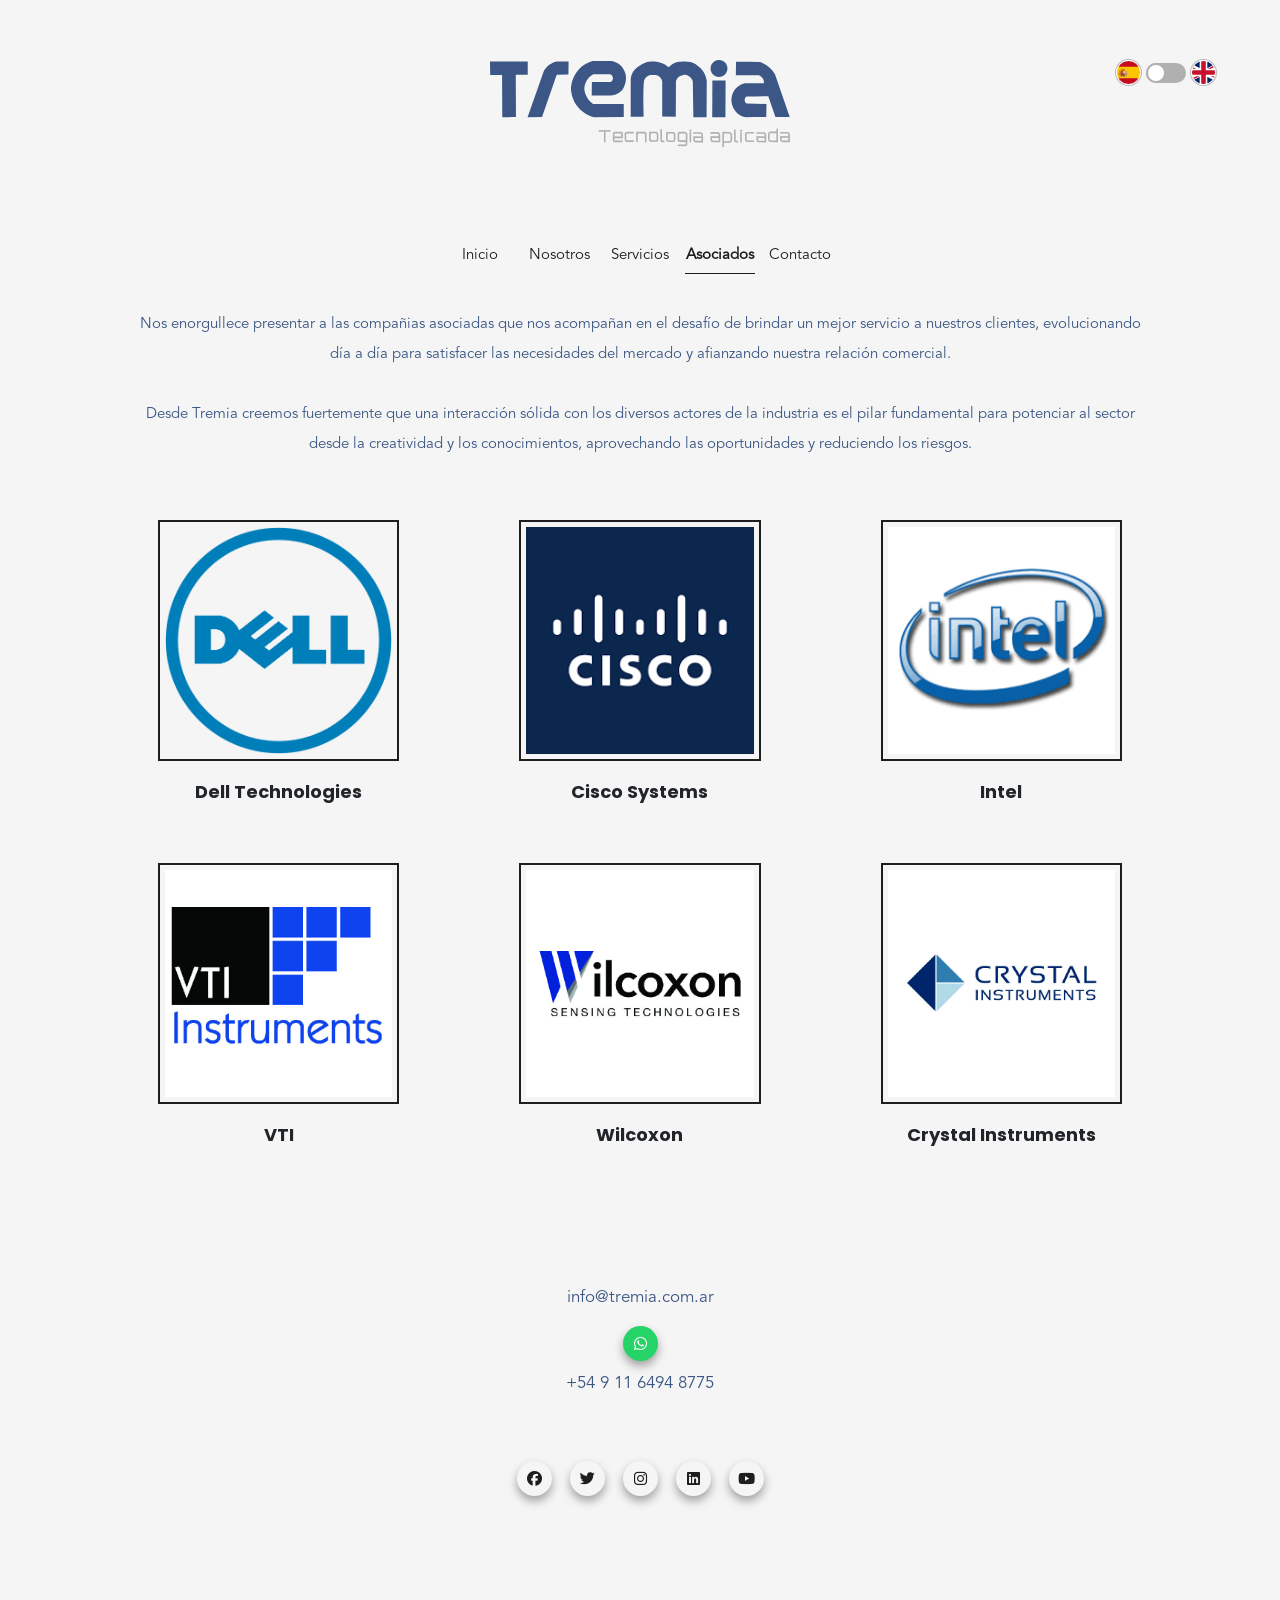
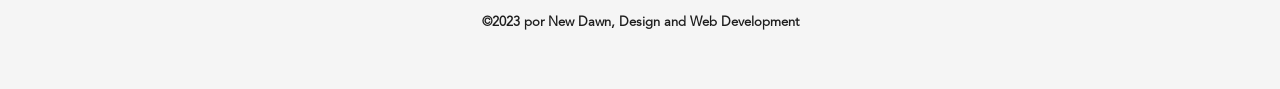
<file: html/asociados.html>
<!DOCTYPE html>
<html lang="es">
<head>
    <meta charset="UTF-8">
    <meta name="viewport" content="width=device-width, initial-scale=1.0">
    <link href="https://cdn.jsdelivr.net/npm/bootstrap@5.3.2/dist/css/bootstrap.min.css" rel="stylesheet" integrity="sha384-T3c6CoIi6uLrA9TneNEoa7RxnatzjcDSCmG1MXxSR1GAsXEV/Dwwykc2MPK8M2HN" crossorigin="anonymous">
    <link rel="stylesheet" href="./../css/main.css">
    <link href="https://fonts.googleapis.com/css2?family=Poppins:wght@200&display=swap" rel="stylesheet">
    <link rel="stylesheet" href="https://cdnjs.cloudflare.com/ajax/libs/font-awesome/6.4.2/css/all.min.css">
    <title>Tremia | Asociados</title>
    <link rel="icon" type="image/x-icon" href="./../assets/images/logo.svg">
    <meta name="description" content="Nuestros socios estratégicos nos permiten ofrecer servicios que respeten los estandares de la industria.">
    <meta name="keywords" content="calidad, socios, estandar">
</head>
<body>
    <header>
        <h1>Tremia</h1>
        <a href="./../index.html" class="logo"><img src="./../assets/images/logo.svg" alt="Logotipo de la compañia"></a>
        <nav>
            <ul class="nav nav-underline nav-btsp">
                <li class="nav-item nav-item-btsp">
                  <a class="nav-link nav-link-btsp" href="./../index.html">Inicio</a>
                </li>
                <li class="nav-item nav-item-btsp">
                  <a class="nav-link nav-link-btsp" href="./nosotros.html">Nosotros</a>
                </li>
                <li class="nav-item nav-item-btsp">
                  <a class="nav-link nav-link-btsp" href="./servicios.html">Servicios</a>
                </li>
                <li class="nav-item nav-item-btsp">
                  <a class="nav-link nav-link-btsp active" aria-current="page" href="./asociados.html">Asociados</a>
                </li>
                <li class="nav-item nav-item-btsp">
                  <a class="nav-link nav-link-btsp" href="./contacto.html">Contacto</a>
                </li>
              </ul>
            <ul class="mobile-navbar">
                <li><a href="./../index.html"><i class="fa-solid fa-house"></i></a></li>
                <li><a href="./nosotros.html"><i class="fa-solid fa-users"></i></a></li>
                <li><a href="./servicios.html"><i class="fa-solid fa-gear"></i></a></li>
                <li><a href="./asociados.html"><i class="fa-solid fa-handshake"></i></a></li>
                <li><a href="./contacto.html"><i class="fa-solid fa-circle-info"></i></a></li>
            </ul>
        </nav>
        <div class="toogle">
            <i class="es"></i>
            <input type="checkbox" class="switch">
            <i class="en"></i>
        </div>
    </header>
    <main class="partner-main">
        <section class="partner-container">
            <p class="partner-container__intro">Nos enorgullece presentar a las compañias asociadas que nos acompañan en el desafío de brindar un mejor servicio a nuestros clientes, evolucionando día a día para satisfacer las necesidades del mercado y afianzando nuestra relación comercial. <br> <br>Desde Tremia creemos fuertemente que una interacción sólida con los diversos actores de la industria es el pilar fundamental para potenciar al sector desde la creatividad y los conocimientos, aprovechando las oportunidades y reduciendo los riesgos. </p>
            <!--Inicio Card de Asociado-->
            <section class="partner-card">
                <article class="partner-card__item item1">
                    <img class="partner-card__image" src="./../assets/images/dell.png" alt="Logo de la compañia Dell Technologies">
                    <h4 class="partner-card__name">Dell Technologies</h4>
                </article>    
                <article class="partner-card__item item2">
                    <img class="partner-card__image" src="./../assets/images/cisco.png" alt="Logo de la compañia Cisco">
                    <h4 class="partner-card__name">Cisco Systems</h4>
                </article>
                <article class="partner-card__item item3">
                    <img class="partner-card__image" src="./../assets/images/intel.png" alt="Logo de la compañia Intel">
                    <h4 class="partner-card__name">Intel</h4> 
                </article>  
                <article class="partner-card__item item4">
                    <img class="partner-card__image" src="./../assets/images/VTI.jpeg" alt="Logo de la compañia VTI">
                    <h4 class="partner-card__name">VTI</h4>
                </article>
                <article class="partner-card__item item5">
                    <img class="partner-card__image" src="./../assets/images/wilcoxon.jpeg" alt="Logo de la compañia Wilcoxon">
                    <h4 class="partner-card__name">Wilcoxon</h4>
                </article>   
                <article class="partner-card__item item6">
                    <img class="partner-card__image" src="./../assets/images/crystal.jpeg" alt="Logo de la compañia Crystal">
                    <h4 class="partner-card__name">Crystal Instruments</h4>
                </article>
            </section>
        </section>
    </main>
    <footer>
        <div class="social-media-container">
            <a href="http://www.outlook.com" target="_blank">info@tremia.com.ar</a>
            <div class="whatsapp-icon">
                <a href="https://web.whatsapp.com/" target="_blank"><i class="fa-brands fa-whatsapp"></i></a>
                <p>+54 9 11 6494 8775</p>
            </div>
            <div class="social-media-icons">
                <a href="http://www.facebook.com" target="_blank"><i class="fa-brands fa-facebook"></i></a>
                <a href="http://www.twitter.com" target="_blank"><i class="fa-brands fa-twitter"></i></a>
                <a href="http://www.instagram.com" target="_blank"><i class="fa-brands fa-instagram"></i></a>
                <a href="http://www.linkedin.com" target="_blank"><i class="fa-brands fa-linkedin"></i></a>
                <a href="http://www.youtube.com" target="_blank"><i class="fa-brands fa-youtube"></i></a>
            </div>
        </div>
        <div class="copyright">
            <p>©2023 por New Dawn, Design and Web Development</p>
        </div>
    </footer>
    <script src="https://cdn.jsdelivr.net/npm/bootstrap@5.3.2/dist/js/bootstrap.bundle.min.js" integrity="sha384-C6RzsynM9kWDrMNeT87bh95OGNyZPhcTNXj1NW7RuBCsyN/o0jlpcV8Qyq46cDfL" crossorigin="anonymous"></script>
</body>
</html>
</file>
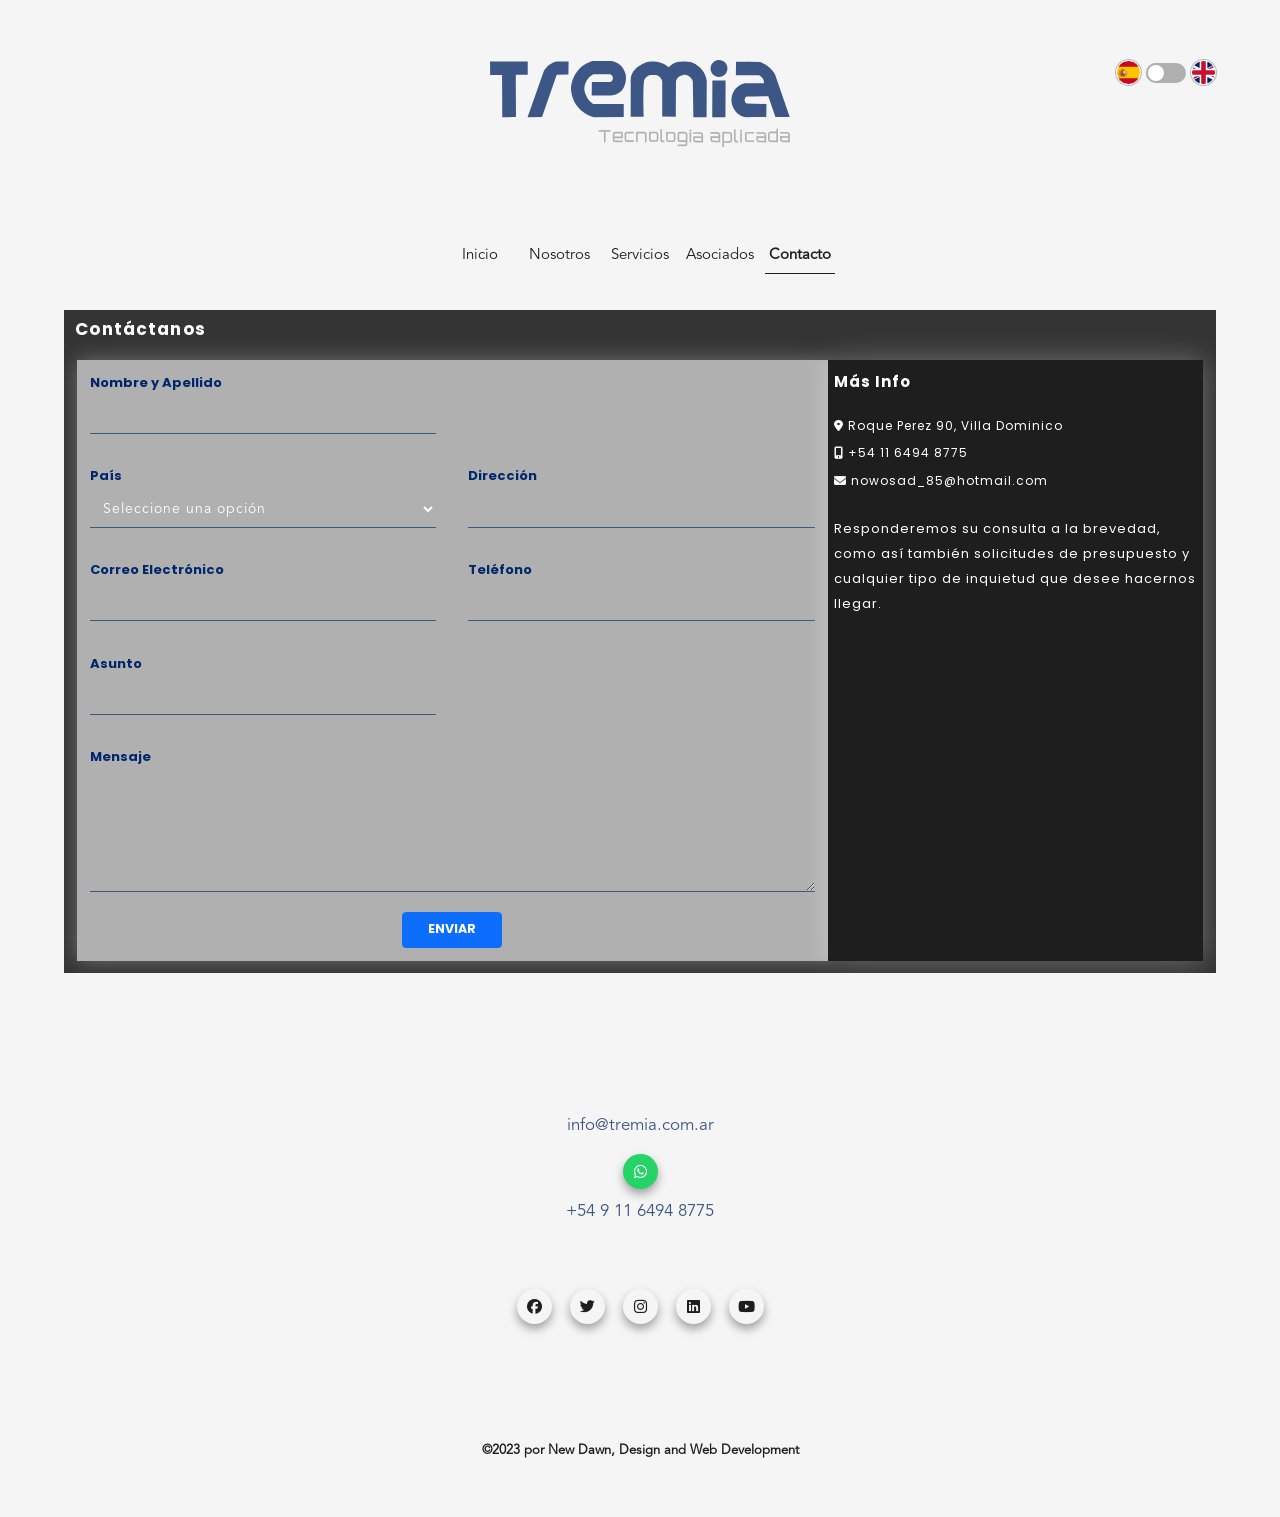
<file: html/contacto.html>
<!DOCTYPE html>
<html lang="es">
<head>
    <meta charset="UTF-8">
    <meta name="viewport" content="width=device-width, initial-scale=1.0">
    <link href="https://cdn.jsdelivr.net/npm/bootstrap@5.3.2/dist/css/bootstrap.min.css" rel="stylesheet" integrity="sha384-T3c6CoIi6uLrA9TneNEoa7RxnatzjcDSCmG1MXxSR1GAsXEV/Dwwykc2MPK8M2HN" crossorigin="anonymous">
    <link rel="stylesheet" href="./../css/main.css">
    <link href="https://fonts.googleapis.com/css2?family=Poppins:wght@200&display=swap" rel="stylesheet">
    <link rel="stylesheet" href="https://cdnjs.cloudflare.com/ajax/libs/font-awesome/6.4.2/css/all.min.css">
    <title>Tremia | Contacto</title>
    <link rel="icon" type="image/x-icon" href="./../assets/images/logo.svg">
    <meta name="description" content="Dispuestos a proponer soluciones optimas para nuestros clientes, los invitamos a que se contacten a través de nuestros diversos medios de contacto">
    <meta name="keywords" content="presupuestos, cotizaciones, zona sur, Buenos Aires">
</head>
<body>
    <header>
        <h1>Tremia</h1>
        <a href="./../index.html" class="logo"><img src="./../assets/images/logo.svg" alt="Logotipo de la compañia"></a>
        <nav>
            <ul class="nav nav-underline nav-btsp">
                <li class="nav-item nav-item-btsp">
                  <a class="nav-link nav-link-btsp" href="./../index.html">Inicio</a>
                </li>
                <li class="nav-item nav-item-btsp">
                  <a class="nav-link nav-link-btsp" href="./nosotros.html">Nosotros</a>
                </li>
                <li class="nav-item nav-item-btsp">
                  <a class="nav-link nav-link-btsp" href="./servicios.html">Servicios</a>
                </li>
                <li class="nav-item nav-item-btsp">
                  <a class="nav-link nav-link-btsp" href="./asociados.html">Asociados</a>
                </li>
                <li class="nav-item nav-item-btsp">
                  <a class="nav-link nav-link-btsp active" aria-current="page" href="./contacto.html">Contacto</a>
                </li>
              </ul>
            <ul class="mobile-navbar">
                <li><a href="./../index.html"><i class="fa-solid fa-house"></i></a></li>
                <li><a href="./nosotros.html"><i class="fa-solid fa-users"></i></a></li>
                <li><a href="./servicios.html"><i class="fa-solid fa-gear"></i></a></li>
                <li><a href="./asociados.html"><i class="fa-solid fa-handshake"></i></a></li>
                <li><a href="./contacto.html"><i class="fa-solid fa-circle-info"></i></a></li>
            </ul>
        </nav>
        <div class="toogle">
            <i class="es"></i>
            <input type="checkbox" class="switch">
            <i class="en"></i>
        </div>
    </header>
    <!--Inicio Formulario-->
    <main class="form-container">
        <h2 class="form-container__title">Contáctanos</h2>
        <section class="form-container__wrapper">
            <div class="contact-form">
                <form class="contact-form__form" action="">
                    <div class="contact-form__fullname">
                        <label for="fullname">Nombre y Apellido</label>
                        <input type="text" name="fullname" id="fullname">
                    </div>
                    <div class="contact-form__address">
                        <label for="address">Dirección</label>
                        <input type="text" name="address" id="address">
                    </div>
                    <div class="contact-form__country">
                        <label for="country">País</label>
                        <select name="country" id="country" required>
                            <option value="titulo">Seleccione una opción</option>
                            <option value="argentina">Argentina</option>
                            <option value="chile">Chile</option>
                            <option value="brasil">Brasil</option>
                            <option value="uruguay">Uruguay</option>
                            <option value="usa">Estados Unidos</option>
                            <option value="otros">Otros</option>
                        </select>
                    </div>
                    <div class="contact-form__email">
                        <label for="email">Correo Electrónico</label>
                        <input type="email" name="email" id="email" required>
                    </div>
                    <div class="contact-form__phone">
                        <label for="phone">Teléfono</label>
                        <input type="tel" name="phone" id="phone">
                    </div>
                    <div class="contact-form__affair">
                        <label for="affair">Asunto</label>
                        <input type="text" name="affair" id="affair">
                    </div>
                    <div class="contact-form__message">
                        <label for="message">Mensaje</label>
                        <textarea name="message" id="" cols="0" rows="5"></textarea>
                    </div>
                </form>
                <button type="button" class="btn btn-primary text-uppercase fw-bold"
                        style="--bs-btn-padding-y: 0.75rem; --bs-btn-padding-x: 2.5rem; --bs-btn-font-size: 1.25rem;">
                        Enviar
                </button>
            </div>
            <div class="contact-info">
                <h4 class="contact-info__title">Más Info</h4>
                <ul class="contact-info__info">
                    <li><i class="fa-solid fa-location-dot"></i> Roque Perez 90, Villa Dominico</li>
                    <li><i class="fa-solid fa-mobile-screen-button"></i> +54 11 6494 8775</li>
                    <li><i class="fa-solid fa-envelope"></i> nowosad_85@hotmail.com</li>
                </ul>
                <p class="contact-info__text">Responderemos su consulta a la brevedad, como así también solicitudes de presupuesto y cualquier tipo de inquietud que desee hacernos llegar.</p>
            </div>
        </section>
    </main>
    <footer>
        <div class="social-media-container">
            <a href="http://www.outlook.com" target="_blank">info@tremia.com.ar</a>
            <div class="whatsapp-icon">
                <a href="https://web.whatsapp.com/" target="_blank"><i class="fa-brands fa-whatsapp"></i></a>
                <p>+54 9 11 6494 8775</p>
            </div>
            <div class="social-media-icons">
                <a href="http://www.facebook.com" target="_blank"><i class="fa-brands fa-facebook"></i></a>
                <a href="http://www.twitter.com" target="_blank"><i class="fa-brands fa-twitter"></i></a>
                <a href="http://www.instagram.com" target="_blank"><i class="fa-brands fa-instagram"></i></a>
                <a href="http://www.linkedin.com" target="_blank"><i class="fa-brands fa-linkedin"></i></a>
                <a href="http://www.youtube.com" target="_blank"><i class="fa-brands fa-youtube"></i></a>
            </div>
        </div>
        <div class="copyright">
            <p>©2023 por New Dawn, Design and Web Development</p>
        </div>
    </footer>
    <script src="https://cdn.jsdelivr.net/npm/bootstrap@5.3.2/dist/js/bootstrap.bundle.min.js" integrity="sha384-C6RzsynM9kWDrMNeT87bh95OGNyZPhcTNXj1NW7RuBCsyN/o0jlpcV8Qyq46cDfL" crossorigin="anonymous"></script>
</body>
</html>
</file>
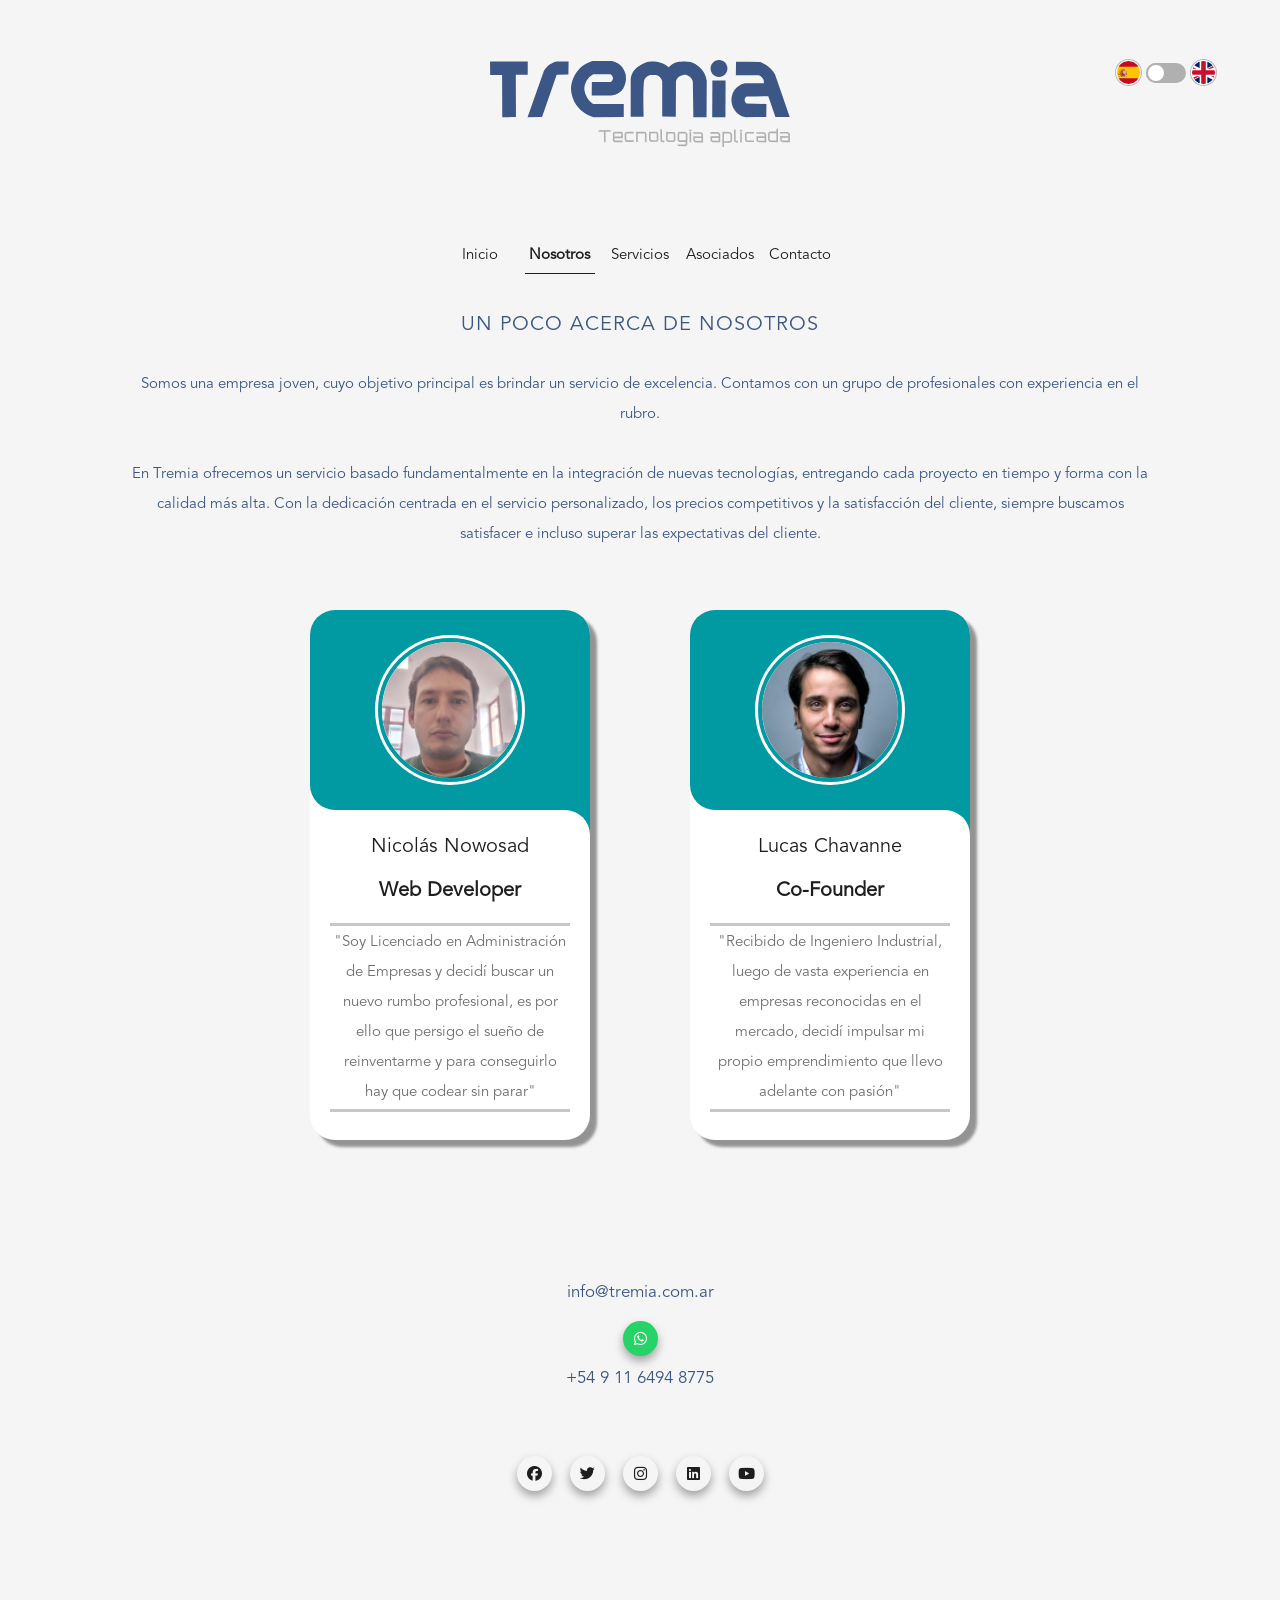
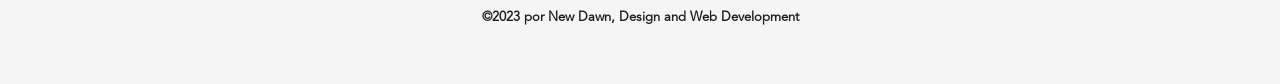
<file: html/nosotros.html>
<!DOCTYPE html>
<html lang="es">
<head>
    <meta charset="UTF-8">
    <meta name="viewport" content="width=device-width, initial-scale=1.0">
    <link href="https://cdn.jsdelivr.net/npm/bootstrap@5.3.2/dist/css/bootstrap.min.css" rel="stylesheet" integrity="sha384-T3c6CoIi6uLrA9TneNEoa7RxnatzjcDSCmG1MXxSR1GAsXEV/Dwwykc2MPK8M2HN" crossorigin="anonymous">
    <link rel="stylesheet" href="./../css/main.css">
    <link href="https://fonts.googleapis.com/css2?family=Poppins:wght@200&display=swap" rel="stylesheet">
    <link rel="stylesheet" href="https://cdnjs.cloudflare.com/ajax/libs/font-awesome/6.4.2/css/all.min.css">
    <title>Tremia | Nosotros</title>
    <link rel="icon" type="image/x-icon" href="./../assets/images/logo.svg">
    <meta name="description" content="Grupo de profesionales con experencia en el rubro que sabe alcanzar las expextativas del cliente.">
    <meta name="keywords" content="nosotros, experiencia, profesionalismo, nuevas tecnologías">
</head>
<body>
    <header>
        <h1>Tremia</h1>
        <a href="./../index.html" class="logo"><img src="./../assets/images/logo.svg" alt="Logotipo de la compañia"></a>
        <nav>
            <ul class="nav nav-underline nav-btsp">
                <li class="nav-item nav-item-btsp">
                  <a class="nav-link nav-link-btsp" href="./../index.html">Inicio</a>
                </li>
                <li class="nav-item nav-item-btsp">
                  <a class="nav-link nav-link-btsp active" aria-current="page" href="./nosotros.html">Nosotros</a>
                </li>
                <li class="nav-item nav-item-btsp">
                  <a class="nav-link nav-link-btsp" href="./servicios.html">Servicios</a>
                </li>
                <li class="nav-item nav-item-btsp">
                  <a class="nav-link nav-link-btsp" href="./asociados.html">Asociados</a>
                </li>
                <li class="nav-item nav-item-btsp">
                  <a class="nav-link nav-link-btsp" href="./contacto.html">Contacto</a>
                </li>
              </ul>
            <ul class="mobile-navbar">
                <li><a href="./../index.html"><i class="fa-solid fa-house"></i></a></li>
                <li><a href="./nosotros.html"><i class="fa-solid fa-users"></i></a></li>
                <li><a href="./servicios.html"><i class="fa-solid fa-gear"></i></a></li>
                <li><a href="./asociados.html"><i class="fa-solid fa-handshake"></i></a></li>
                <li><a href="./contacto.html"><i class="fa-solid fa-circle-info"></i></a></li>
            </ul>
        </nav>
        <div class="toogle">
            <i class="es"></i>
            <input type="checkbox" class="switch">
            <i class="en"></i>
        </div>
    </header>
    <main class="about-main">
        <section class="about">
            <h2 class="about__title">UN POCO ACERCA DE NOSOTROS</h2>
            <p class="about__text">Somos una empresa joven, cuyo objetivo principal es brindar un servicio de excelencia. Contamos con un grupo de profesionales con experiencia en el rubro. <br> <br> En Tremia ofrecemos un servicio basado fundamentalmente en la integración de nuevas tecnologías, entregando cada proyecto en tiempo y forma con la calidad más alta. Con la dedicación centrada en el servicio personalizado, los precios competitivos y la satisfacción del cliente, siempre buscamos satisfacer e incluso superar las expectativas del cliente.</p>
            <!--Inicio Cards de Contacto-->
            <section class="about__card">
                <article class="about-card__wrapper left">
                        <div class="about-card__head">
                            <span class="about-card__overlay"></span>
                            <div class="about-card__image">
                                <img src="./../assets/images/webdeveloper.jpg" alt="Foto de la persona de contacto">
                            </div>
                        </div>
                        <div class="about-card__body">
                            <h4 class="about-card__name">Nicolás Nowosad</h4>
                            <h3 class="about-card__position">Web Developer</h3>
                            <p class="about-card__description">"Soy Licenciado en Administración de Empresas y decidí buscar un nuevo rumbo profesional, es por ello que persigo el sueño de reinventarme y para conseguirlo hay que codear sin parar"</p>
                        </div>
                </article>
                <article class="about-card__wrapper right">
                        <div class="about-card__head">
                            <span class="about-card__overlay"></span>
                            <div class="about-card__image">
                                <img src="./../assets/images/cofounder.jpg" alt="Foto de la persona de contacto">
                            </div>
                        </div>
                        <div class="about-card__body">
                            <h4 class="about-card__name">Lucas Chavanne</h4>
                            <h3 class="about-card__position">Co-Founder</h3>
                            <p class="about-card__description">"Recibido de Ingeniero Industrial, luego de vasta experiencia en empresas reconocidas en el mercado, decidí impulsar mi propio emprendimiento que llevo adelante con pasión"</p>
                        </div>
                </article>
            </section>
        </section>
    </main>
    <footer>
        <div class="social-media-container">
            <a href="http://www.outlook.com" target="_blank">info@tremia.com.ar</a>
            <div class="whatsapp-icon">
                <a href="https://web.whatsapp.com/" target="_blank"><i class="fa-brands fa-whatsapp"></i></a>
                <p>+54 9 11 6494 8775</p>
            </div>
            <div class="social-media-icons">
                <a href="http://www.facebook.com" target="_blank"><i class="fa-brands fa-facebook"></i></a>
                <a href="http://www.twitter.com" target="_blank"><i class="fa-brands fa-twitter"></i></a>
                <a href="http://www.instagram.com" target="_blank"><i class="fa-brands fa-instagram"></i></a>
                <a href="http://www.linkedin.com" target="_blank"><i class="fa-brands fa-linkedin"></i></a>
                <a href="http://www.youtube.com" target="_blank"><i class="fa-brands fa-youtube"></i></a>
            </div>
        </div>
        <div class="copyright">
            <p>©2023 por New Dawn, Design and Web Development</p>
        </div>
    </footer>
    <script src="https://cdn.jsdelivr.net/npm/bootstrap@5.3.2/dist/js/bootstrap.bundle.min.js" integrity="sha384-C6RzsynM9kWDrMNeT87bh95OGNyZPhcTNXj1NW7RuBCsyN/o0jlpcV8Qyq46cDfL" crossorigin="anonymous"></script>
</body>
</html>
</file>
<file: css/main.css>
@charset "UTF-8";
* {
  box-sizing: border-box;
  margin: 0;
  padding: 0;
  text-decoration: none;
  list-style: none;
}

html {
  font-size: 62.5%;
}

.home-main .location h2, .home-main .project h2, .home-main .service h2 {
  font-family: "Poppins", sans-serif;
  font-size: 2rem;
  font-weight: bold;
  letter-spacing: 0.3rem;
  color: #3c5784;
  text-align: center;
  padding: 0.25em;
  margin-bottom: 0px;
}

@font-face {
  font-family: avenir;
  src: url(./../assets/fonts/avenir_ff/AvenirLTStd-Book.otf);
}
body {
  display: flex;
  flex-direction: column;
  align-items: normal;
  justify-content: flex-start;
  gap: 40px;
  background-color: #f5f5f5;
}

/*Inicio Header*/
header {
  width: 90vw;
  height: 30vh;
  margin: 0 auto;
  display: grid;
  grid-template-columns: 2fr 1fr;
  grid-template-rows: 1fr 2fr 4fr;
  grid-template-areas: ". ." ". toogle" "logo logo";
  /*Inicio Nav*/
  /*Inicio Toogle*/
}
@media screen and (min-width: 768px) {
  header {
    display: grid;
    grid-template-columns: 1fr 3fr 1fr;
    grid-template-rows: 2fr 5fr 2fr;
    grid-template-areas: ". . ." ". logo toogle" ". navbar .";
  }
}
header h1 {
  display: none;
}
header a {
  grid-area: logo;
  place-self: start center;
  display: flex;
  flex-direction: row;
  align-items: center;
  justify-content: center;
  gap: 0px;
}
header a img {
  width: 80%;
}
@media screen and (min-width: 768px) {
  header a img {
    width: 90%;
  }
}
@media screen and (min-width: 1024px) {
  header a img {
    width: 100%;
  }
}
@media screen and (min-width: 768px) {
  header nav {
    display: grid;
    grid-area: navbar;
  }
}
header nav .nav-btsp {
  display: flex;
  place-self: end center;
  margin-bottom: 0;
  padding: 0;
}
@media screen and (max-width: 767px) {
  header nav .nav-btsp {
    display: none;
  }
}
header nav .nav-btsp .nav-item-btsp {
  width: 70px;
  height: 30px;
}
header nav .nav-btsp .nav-item-btsp .nav-link-btsp {
  font-family: avenir;
  font-size: 1.5rem;
  text-align: center;
  color: #1e1e1e;
}
header nav .nav-btsp .nav-item-btsp .nav-link-btsp:hover {
  color: #3c5784;
  font-weight: 700;
}
header nav .mobile-navbar {
  width: 100vw;
  position: fixed;
  z-index: 2;
  left: 0;
  bottom: 0;
  margin: 0;
  display: flex;
  flex-direction: row;
  align-items: center;
  justify-content: space-between;
  gap: 0px;
  padding: 0.8em;
  background-color: #3c5784;
  border-radius: 0.5em 0.5em 0px 0px;
}
@media screen and (min-width: 768px) {
  header nav .mobile-navbar {
    display: none;
  }
}
header nav .mobile-navbar li {
  width: 40px;
  height: 30px;
  display: flex;
  gap: 10px;
}
header nav .mobile-navbar li a {
  display: flex;
  flex-direction: row;
  align-items: center;
  justify-content: center;
  gap: 0px;
  width: 100%;
  height: 100%;
  font-family: avenir;
  font-size: 2rem;
  color: #f5f5f5;
  text-decoration: none;
}
header nav .mobile-navbar li a:hover {
  color: #b0b0b0;
}
header .toogle {
  display: flex;
  flex-direction: row;
  align-items: center;
  justify-content: center;
  gap: 2.5px;
  grid-area: toogle;
  place-self: start end;
}
@media screen and (min-width: 768px) {
  header .toogle {
    grid-area: toogle;
    gap: 5px;
  }
}
header .toogle i {
  width: 17.5px;
  height: 17.5px;
  border-radius: 100%;
  border: 1px solid #fff;
  background-size: cover;
  background-position: center;
  background-repeat: no-repeat;
  box-shadow: 0px 0px 0px 1px rgba(0, 0, 0, 0.25);
}
@media screen and (min-width: 768px) {
  header .toogle i {
    width: 25px;
    height: 25px;
  }
}
header .toogle .es {
  background-image: url(./../assets/icons/flagespania.svg);
}
header .toogle .en {
  background-image: url(./../assets/icons/flaguk.svg);
}
header .toogle .switch {
  position: relative;
  width: 25px;
  height: 12.5px;
}
@media screen and (min-width: 768px) {
  header .toogle .switch {
    width: 40px;
    height: 20px;
  }
}
header .toogle .switch:before {
  content: "";
  position: absolute;
  width: 25px;
  height: 12.5px;
  background-color: #b0b0b0;
  border-radius: 25px;
}
@media screen and (min-width: 768px) {
  header .toogle .switch:before {
    width: 40px;
    height: 20px;
    border-radius: 40px;
  }
}
header .toogle .switch:after {
  content: "";
  position: absolute;
  width: 12.5px;
  height: 12.5px;
  background-color: #ffffff;
  border-radius: 25px;
  border: 2px solid #b0b0b0;
  box-sizing: border-box;
  transition: 0.25s;
}
@media screen and (min-width: 768px) {
  header .toogle .switch:after {
    width: 20px;
    height: 20px;
    border-radius: 20px;
  }
}
header .toogle .switch:checked:after {
  left: 12.5px;
  border: 2px solid #b0b0b0;
}
@media screen and (min-width: 768px) {
  header .toogle .switch:checked:after {
    left: 20px;
  }
}
header .toogle .switch:checked:before {
  background-color: #b0b0b0;
}

.home-main {
  display: flex;
  flex-direction: column;
  align-items: none;
  justify-content: none;
  gap: 150px;
  /*Inicio Carousel*/
  /*Inicio Section Services*/
  /*Inicio Section Project*/
  /*Inicio Section Location*/
}
.home-main .carousel {
  height: 67.5vh;
}
.home-main .carousel .carousel-container {
  height: 100%;
}
.home-main .carousel .carousel-container .carousel-item-container {
  height: 100%;
}
.home-main .carousel .carousel-container .carousel-item-container .carousel-img {
  height: 100%;
}
.home-main .carousel .carousel-button {
  opacity: 1;
}
.home-main .carousel .carousel-button .carousel-button-icon {
  width: 25px;
  height: 25px;
}
@media screen and (min-width: 768px) {
  .home-main .carousel .carousel-button .carousel-button-icon {
    width: 30px;
    height: 30px;
  }
}
.home-main .service {
  width: 90vw;
  display: grid;
  margin: 0 auto;
  gap: 50px;
}
@media screen and (min-width: 768px) {
  .home-main .service h2 {
    font-size: 2.5rem;
  }
}
@media screen and (min-width: 1024px) {
  .home-main .service h2 {
    font-size: 3rem;
  }
}
.home-main .service .service-container {
  display: grid;
  grid-auto-rows: 36rem;
  grid-template-columns: repeat(auto-fit, 26rem);
  place-content: center;
  gap: 50px;
}
.home-main .service .service-container article {
  display: flex;
  cursor: pointer;
  position: relative;
  width: 260px;
  height: 360px;
  border-radius: 16px;
  background-size: cover;
  background-repeat: no-repeat;
  transition: all 0.2s ease-in-out;
}
@media screen and (min-width: 1024px) {
  .home-main .service .service-container article:hover {
    transform: scale(1.05);
    box-shadow: 8px 10px 20px -1px rgba(0, 0, 0, 0.6);
  }
  .home-main .service .service-container article:hover .icon img {
    filter: invert(99%) sepia(69%) saturate(1529%) hue-rotate(330deg) brightness(250%) contrast(89%);
    width: 85px;
    height: 85px;
  }
  .home-main .service .service-container article:hover .icon h3 {
    color: #3c5784;
    font-size: 1.8rem;
  }
}
.home-main .service .service-container article .icon {
  position: absolute;
  top: 0px;
  padding: 25px 15px 0px 15px;
  width: 100%;
  height: 100%;
  display: flex;
  flex-direction: column;
  align-items: center;
  justify-content: start;
  gap: 16px;
  border-radius: 16px;
  background-image: linear-gradient(180deg, rgb(190, 190, 190) 20%, rgba(190, 190, 190, 0.85) 45%, rgba(190, 190, 190, 0.7) 55%, rgba(190, 190, 190, 0.6) 65%, rgba(190, 190, 190, 0.5) 75%, rgba(190, 190, 190, 0.4) 85%, rgba(190, 190, 190, 0.3) 90%, rgba(190, 190, 190, 0.25) 95%, rgba(190, 190, 190, 0.15) 100%);
}
.home-main .service .service-container article .icon img {
  width: 75px;
  height: 75px;
  background-size: cover;
  background-position: center;
  background-repeat: no-repeat;
  filter: invert(34%) sepia(5%) saturate(4446%) hue-rotate(179deg) brightness(92%) contrast(93%);
}
.home-main .service .service-container article .icon h3 {
  width: 80%;
  font-family: avenir;
  font-size: 1.7rem;
  font-weight: bold;
  letter-spacing: 0.2rem;
  color: #1e1e1e;
  text-align: center;
  margin-bottom: 0px;
}
.home-main .service .service-container .engineering {
  background-image: url(./../assets/images/plano2.jpg);
  background-position: -200px 50px;
}
.home-main .service .service-container .automation {
  background-image: url(./../assets/images/automatizacion.jpg);
  background-position: center;
}
.home-main .service .service-container .ethernet {
  background-image: url(./../assets/images/ethernet.jpg);
  background-position: -200px 75px;
}
.home-main .service .service-container .datacenter {
  background-image: url(./../assets/images/datacenter.jpg);
  background-position: -150px;
}
.home-main .service .service-container .hardware {
  background-image: url(./../assets/images/hardware2.jpg);
  background-position: -165px 50px;
}
.home-main .service .service-container .software {
  background-image: url(./../assets/images/software2.jpg);
  background-position: -225px 60px;
}
.home-main .project {
  width: 90vw;
  margin: 0 auto;
  display: flex;
  flex-direction: column;
  align-items: center;
  justify-content: none;
  gap: 50px;
}
@media screen and (min-width: 768px) {
  .home-main .project h2 {
    font-size: 2.5rem;
  }
}
@media screen and (min-width: 1024px) {
  .home-main .project h2 {
    font-size: 3rem;
  }
}
.home-main .project .video-container {
  width: 100%;
  display: flex;
  flex-direction: row;
  align-items: center;
  justify-content: center;
  gap: 70px;
  flex-wrap: wrap;
  border-radius: 7px;
}
@media screen and (min-width: 768px) {
  .home-main .project .video-container {
    flex-wrap: nowrap;
  }
}
.home-main .project .video-container article {
  width: 100%;
  height: 500px;
  display: flex;
  flex-direction: column;
  align-items: center;
  justify-content: start;
  gap: 10px;
  background-color: #1e1e1e;
  border-radius: 20px;
  overflow: hidden;
}
@media screen and (min-width: 768px) {
  .home-main .project .video-container article {
    height: 600px;
    justify-content: start;
  }
}
.home-main .project .video-container article .iframe-container {
  position: relative;
  width: 100%;
  overflow: hidden;
  padding-top: 56.25%; /* 16:9 Aspect Ratio (divide 9 by 16 = 0.5625) */
}
.home-main .project .video-container article .iframe-container iframe {
  position: absolute;
  width: 100%;
  height: 100%;
  top: 0;
  left: 0;
  bottom: 0;
  right: 0;
  border-radius: 20px 20px 0px 0px;
}
.home-main .project .video-container article p {
  font-family: avenir;
  font-size: 1.5rem;
  line-height: 2.5rem;
  padding: 0.8em;
  color: #ffffff;
  text-align: justify;
  opacity: 0.8;
  margin-bottom: 0px;
  overflow-y: hidden;
}
.home-main .project .video-container article p:hover {
  overflow-y: auto;
}
.home-main .project .video-container article p:hover::-webkit-scrollbar {
  width: 6px;
}
@media screen and (min-width: 768px) {
  .home-main .project .video-container article p:hover::-webkit-scrollbar {
    width: 7.5px;
  }
}
@media screen and (min-width: 1024px) {
  .home-main .project .video-container article p:hover::-webkit-scrollbar {
    width: 9px;
  }
}
.home-main .project .video-container article p:hover::-webkit-scrollbar-track {
  background: #1e1e1e;
  border-radius: 100vw;
  margin-block-start: 1em;
  margin-block-end: 1em;
}
.home-main .project .video-container article p:hover::-webkit-scrollbar-thumb {
  background: #ffba43;
  border: 2px solid #1e1e1e;
  border-radius: 100vw;
}
.home-main .location {
  width: 100%;
  display: flex;
  flex-direction: column;
  align-items: center;
  justify-content: center;
  gap: 50px;
}
@media screen and (min-width: 768px) {
  .home-main .location h2 {
    font-size: 2.5rem;
  }
}
@media screen and (min-width: 1024px) {
  .home-main .location h2 {
    font-size: 3rem;
  }
}
.home-main .location iframe {
  width: 100%;
}

/*Inicio Main Nosotros*/
.about-main {
  display: flex;
  flex-direction: column;
  align-items: center;
  justify-content: center;
  gap: 0px;
  background-color: #f5f5f5;
}
.about-main .about {
  width: 80vw;
  display: flex;
  flex-direction: column;
  align-items: center;
  justify-content: center;
  gap: 3em;
  /*Inicio Cards de Contacto*/
}
.about-main .about h2 {
  font-family: avenir;
  font-size: 2rem;
  letter-spacing: 0.1rem;
  line-height: 3rem;
  text-align: center;
  color: #3c5784;
  margin-bottom: 0px;
}
.about-main .about p {
  font-family: avenir;
  font-size: 1.5rem;
  line-height: 3rem;
  text-align: center;
  color: #3c5784;
  margin-bottom: 0px;
}
.about-main .about .about__card {
  display: flex;
  flex-direction: row;
  align-items: center;
  justify-content: center;
  gap: 5em;
  flex-wrap: wrap;
  margin-top: 3em;
}
@media screen and (min-width: 1024px) {
  .about-main .about .about__card {
    gap: 10em;
  }
}
.about-main .about .about__card .about-card__wrapper {
  width: 28em;
  height: 53em;
  display: flex;
  flex-direction: column;
  flex-wrap: wrap;
  border-radius: 2.5em;
  background-color: #ffffff;
  box-shadow: 0.7em 0.7em 0.3em 0em rgba(0, 0, 0, 0.4);
}
.about-main .about .about__card .about-card__wrapper .about-card__head {
  display: flex;
  flex-direction: column;
  align-items: center;
  justify-content: center;
  gap: 0px;
  padding: 2.5em 2em;
  position: relative;
}
.about-main .about .about__card .about-card__wrapper .about-card__head .about-card__overlay {
  position: absolute;
  top: 0;
  left: 0;
  width: 100%;
  height: 100%;
  background-color: #019aa2;
  border-radius: 2.5em 2.5em 0 2.5em;
}
.about-main .about .about__card .about-card__wrapper .about-card__head .about-card__overlay::before, .about-main .about .about__card .about-card__wrapper .about-card__head .about-card__overlay::after {
  content: "";
  position: absolute;
  right: 0;
  bottom: -40px;
  width: 40px;
  height: 40px;
  background-color: #019aa2;
}
.about-main .about .about__card .about-card__wrapper .about-card__head .about-card__overlay::after {
  border-radius: 0 2.5em 0 0;
  background-color: #ffffff;
}
.about-main .about .about__card .about-card__wrapper .about-card__head .about-card__image {
  position: relative;
  height: 15em;
  width: 15em;
  border-radius: 50%;
  background: #ffffff;
  padding: 0.3em;
}
.about-main .about .about__card .about-card__wrapper .about-card__head .about-card__image img {
  width: 100%;
  height: 100%;
  object-fit: cover;
  object-position: 50% 5%;
  border-radius: 50%;
  border: 0.4em solid #019aa2;
}
.about-main .about .about__card .about-card__wrapper .about-card__body {
  display: flex;
  flex-direction: column;
  align-items: center;
  justify-content: center;
  gap: 2em;
  padding: 2.5em 2em;
}
.about-main .about .about__card .about-card__wrapper .about-card__body .about-card__name {
  font-family: avenir;
  font-size: 2rem;
  font-weight: 500;
  color: #1e1e1e;
  margin-bottom: 0;
}
.about-main .about .about__card .about-card__wrapper .about-card__body .about-card__position {
  font-family: avenir;
  font-size: 2rem;
  font-weight: bold;
  color: #1e1e1e;
  margin-bottom: 0;
}
.about-main .about .about__card .about-card__wrapper .about-card__body .about-card__description {
  width: 100%;
  font-family: avenir;
  font-size: 1.5rem;
  font-weight: 500;
  color: #707070;
  text-align: center;
  line-height: 3rem;
  padding: 0.1em;
  border-bottom: 0.2em solid #c7c7c7;
  border-top: 0.2em solid #c7c7c7;
}
@media screen and (min-width: 1024px) {
  .about-main .about .about__card .left {
    animation: zoomInLeft;
    animation-duration: 3s;
    animation-timing-function: ease-in-out;
  }
}
@keyframes zoomInLeft {
  0% {
    opacity: 0;
    transform: scale3d(0.1, 0.1, 0.1) translate3d(-1500px, 0px, 0px);
    animation-timing-function: cubic-bezier(0.55, 0.055, 0.675, 0.19);
  }
  60% {
    opacity: 1;
    transform: scale3d(0.475, 0.475, 0.475) translate3d(100px, 0px, 0px);
    animation-timing-function: cubic-bezier(0.175, 0.885, 0.32, 1);
  }
}
@media screen and (min-width: 1024px) {
  .about-main .about .about__card .right {
    animation: zoomInRight;
    animation-duration: 3s;
    animation-timing-function: ease-in-out;
  }
}
@keyframes zoomInRight {
  0% {
    opacity: 0;
    transform: scale3d(0.1, 0.1, 0.1) translate3d(1500px, 0px, 0px);
    animation-timing-function: cubic-bezier(0.55, 0.055, 0.675, 0.19);
  }
  60% {
    opacity: 1;
    transform: scale3d(0.475, 0.475, 0.475) translate3d(-100px, 0px, 0px);
    animation-timing-function: cubic-bezier(0.175, 0.885, 0.32, 1);
  }
}

/*Inicio Main Servicios*/
.service-main {
  width: 100%;
  overflow-x: hidden;
}
.service-main .service-card {
  width: 100%;
  height: auto;
  display: flex;
  flex-direction: column;
  align-items: none;
  justify-content: none;
  gap: 4em;
  /*Inicio Artículo por Servicio*/
}
@media screen and (min-width: 1024px) {
  .service-main .service-card {
    gap: 0em;
  }
}
.service-main .service-card .service-card__article {
  display: flex;
  flex-direction: column;
  align-items: none;
  justify-content: none;
  gap: 1.5em;
}
@media screen and (min-width: 1024px) {
  .service-main .service-card .service-card__article {
    height: 380px;
    flex-direction: row;
  }
}
@media screen and (min-width: 1024px) {
  .service-main .service-card .service-card__article:nth-child(even) {
    flex-direction: row-reverse;
    animation-name: fadeinleft;
    animation-duration: 3s;
    animation-delay: 0s;
  }
}
@keyframes fadeinleft {
  from {
    opacity: 0;
    transform: translateX(100%);
  }
  to {
    opacity: 1;
  }
}
@media screen and (min-width: 1024px) {
  .service-main .service-card .service-card__article:nth-child(odd) {
    animation-name: fadeinright;
    animation-duration: 3s;
    animation-delay: 0s;
  }
}
@keyframes fadeinright {
  from {
    opacity: 0;
    transform: translateX(-100%);
  }
  to {
    opacity: 1;
  }
}
.service-main .service-card .service-card__article .service-card__image {
  width: 100%;
  height: 300px;
  display: flex;
  flex-direction: row;
  align-items: start;
  justify-content: center;
  gap: 4em;
  background-size: cover;
  background-position: center;
  background-repeat: no-repeat;
}
@media screen and (min-width: 1024px) {
  .service-main .service-card .service-card__article .service-card__image {
    height: 100%;
  }
}
.service-main .service-card .service-card__article .service-card__image.engineering {
  background-image: url(./../assets/images/plano2.jpg);
}
.service-main .service-card .service-card__article .service-card__image.automation {
  background-image: url(./../assets/images/automatizacion.jpg);
}
.service-main .service-card .service-card__article .service-card__image.ethernet {
  background-image: url(./../assets/images/ethernet.jpg);
}
.service-main .service-card .service-card__article .service-card__image.datacenter {
  background-image: url(./../assets/images/datacenter.jpg);
}
.service-main .service-card .service-card__article .service-card__image.hardware {
  background-image: url(./../assets/images/hardware2.jpg);
}
.service-main .service-card .service-card__article .service-card__image.software {
  background-image: url(./../assets/images/software2.jpg);
}
.service-main .service-card .service-card__article .service-card__image h2 {
  width: 100%;
  font-family: "Poppins", sans-serif;
  font-size: 1.5rem;
  letter-spacing: 0.15rem;
  padding: 0.3em;
  text-align: center;
  background-color: rgba(1, 1, 1, 0.5);
  color: #fff;
}
@media screen and (min-width: 768px) {
  .service-main .service-card .service-card__article .service-card__image h2 {
    font-size: 1.75rem;
  }
}
.service-main .service-card .service-card__article .service-card__body {
  width: 100%;
  display: flex;
  flex-direction: column;
  align-items: center;
  justify-content: space-between;
  gap: 2em;
  padding: 1em 1em;
}
@media screen and (min-width: 1024px) {
  .service-main .service-card .service-card__article .service-card__body {
    width: 45%;
    justify-content: center;
  }
}
.service-main .service-card .service-card__article .service-card__body p {
  font-family: avenir;
  font-size: 1.3rem;
  letter-spacing: 0.15rem;
  line-height: 1.8rem;
  text-align: center;
}
@media screen and (min-width: 768px) {
  .service-main .service-card .service-card__article .service-card__body p {
    font-size: 1.5rem;
  }
}
.service-main .service-card .service-card__article .service-card__body span {
  color: #0b5ed7;
  font-weight: bolder;
}
.service-main .service-card .service-card__article .service-card__body ul {
  width: 100%;
  display: grid;
  grid-template-columns: 1fr 1fr;
  gap: 4px;
  margin-bottom: 0;
  padding-left: 0;
}
@media screen and (min-width: 768px) {
  .service-main .service-card .service-card__article .service-card__body ul {
    grid-template-columns: repeat(3, 1fr);
  }
}
@media screen and (min-width: 1024px) {
  .service-main .service-card .service-card__article .service-card__body ul:hover > * {
    opacity: 0.4;
  }
  .service-main .service-card .service-card__article .service-card__body ul:hover > *:hover {
    opacity: 1;
  }
}
.service-main .service-card .service-card__article .service-card__body ul li {
  display: flex;
  flex-direction: row;
  align-items: center;
  justify-content: center;
  gap: 0px;
  display: flex;
  justify-content: center;
  align-items: center;
  font-family: avenir;
  font-size: 1.5rem;
  background-color: #b0b0b0;
  color: #ffffff;
  border-radius: 0.5em;
  padding: 0.55em;
  text-align: center;
  cursor: pointer;
}
@media screen and (min-width: 1024px) {
  .service-main .service-card .service-card__article .service-card__body ul li:hover {
    color: #3c5784;
    background-color: #BEBEBE;
    font-weight: bold;
  }
}

/*Inicio Main Asociados*/
.partner-main {
  display: flex;
  flex-direction: column;
  align-items: center;
  justify-content: center;
  gap: 0px;
}
.partner-main .partner-container {
  width: 80vw;
  height: auto;
  display: flex;
  flex-direction: column;
  align-items: center;
  justify-content: center;
  gap: 6em;
  /*Inicio Card Asociado*/
}
.partner-main .partner-container p {
  font-family: avenir;
  font-size: 1.5rem;
  line-height: 3rem;
  color: #3c5784;
  text-align: center;
  margin-bottom: 0px;
  /*@include desktop {
      font-size: 1.7rem;
  }*/
}
.partner-main .partner-container .partner-card {
  width: 100%;
  height: 100%;
  display: flex;
  flex-direction: column;
  align-items: center;
  justify-content: center;
  gap: 6em;
}
@media screen and (min-width: 768px) {
  .partner-main .partner-container .partner-card {
    display: grid;
    grid-template-columns: 1fr 1fr;
    place-items: center;
  }
}
@media screen and (min-width: 1024px) {
  .partner-main .partner-container .partner-card {
    grid-template-columns: repeat(3, 1fr);
  }
}
.partner-main .partner-container .partner-card .partner-card__item {
  width: 70%;
  display: flex;
  flex-direction: column;
  align-items: none;
  justify-content: none;
  gap: 2em;
}
@media screen and (min-width: 1024px) {
  .partner-main .partner-container .partner-card .partner-card__item {
    width: 80%;
  }
}
.partner-main .partner-container .partner-card .partner-card__item .partner-card__image {
  width: 100%;
  border: 0.2em solid #1e1e1e;
  padding: 0.5em;
}
.partner-main .partner-container .partner-card .partner-card__item .partner-card__name {
  font-family: "Poppins", sans-serif;
  font-size: 1.8rem;
  font-weight: bold;
  text-align: center;
  margin-bottom: 0px;
}
@media screen and (min-width: 1024px) {
  .partner-main .partner-container .partner-card .item2, .partner-main .partner-container .partner-card .item5 {
    animation: zoomIn;
    animation-duration: 2s;
    animation-timing-function: ease-in-out;
  }
}
@keyframes zoomIn {
  0% {
    opacity: 0;
    transform: scale3d(0.3, 0.3, 0.3);
  }
  50% {
    opacity: 1;
  }
}
@media screen and (min-width: 1024px) {
  .partner-main .partner-container .partner-card .item1, .partner-main .partner-container .partner-card .item4 {
    animation: fadeInLeft;
    animation-duration: 2s;
    animation-timing-function: ease-in-out;
  }
}
@keyframes fadeInLeft {
  0% {
    opacity: 0;
    transform: scale3d(0.3, 0.3, 0.3) translate3d(-100%, 0, 0);
  }
  100% {
    opacity: 1;
    transform: translateZ(0);
  }
}
@media screen and (min-width: 1024px) {
  .partner-main .partner-container .partner-card .item3, .partner-main .partner-container .partner-card .item6 {
    animation: fadeInRight;
    animation-duration: 2s;
    animation-timing-function: ease-in-out;
  }
}
@keyframes fadeInRight {
  0% {
    opacity: 0;
    transform: scale3d(0.3, 0.3, 0.3) translate3d(100%, 0, 0);
  }
  100% {
    opacity: 1;
    transform: translateZ(0);
  }
}

/*Inicio Formulario*/
.form-container {
  width: 90vw;
  display: flex;
  flex-direction: column;
  align-items: center;
  justify-content: none;
  gap: 0px;
  margin: 0 auto;
  background-color: #343434;
  color: #ffffff;
}
.form-container h2 {
  display: flex;
  align-self: flex-start;
  font-family: "Poppins", sans-serif;
  font-size: 1.7rem;
  font-weight: bold;
  letter-spacing: 0.066667em;
  padding: 0.5em 0.666667em;
  margin-bottom: 0px;
}
.form-container .form-container__wrapper {
  width: 100%;
  display: flex;
  flex-direction: column;
  flex-wrap: wrap;
  padding: 1.25em;
  font-family: "Poppins", sans-serif;
}
@media screen and (min-width: 768px) {
  .form-container .form-container__wrapper {
    display: grid;
    grid-template-columns: 1fr 0.5fr;
  }
}
.form-container .form-container__wrapper .contact-form {
  width: 100%;
  display: flex;
  flex-direction: column;
  align-items: center;
  justify-content: center;
  gap: 1.5em;
  font-size: 1.3rem;
  font-weight: bold;
  padding: 1em;
  color: #00276c;
  background-color: #b0b0b0;
  box-shadow: 0 0 20px 0 rgba(255, 255, 255, 0.3);
}
.form-container .form-container__wrapper .contact-form .contact-form__form {
  width: 100%;
  display: flex;
  flex-direction: column;
  align-items: none;
  justify-content: none;
  gap: 2.5em;
}
@media screen and (min-width: 768px) {
  .form-container .form-container__wrapper .contact-form .contact-form__form {
    display: grid;
    grid-template-columns: 1fr 1fr;
    grid-template-areas: "name ." "country address" "mail phone" "affair ." "message message";
  }
}
@media screen and (min-width: 768px) {
  .form-container .form-container__wrapper .contact-form .contact-form__form .contact-form__fullname {
    grid-area: name;
  }
}
@media screen and (min-width: 768px) {
  .form-container .form-container__wrapper .contact-form .contact-form__form .contact-form__address {
    grid-area: address;
  }
}
@media screen and (min-width: 768px) {
  .form-container .form-container__wrapper .contact-form .contact-form__form .contact-form__country {
    grid-area: country;
  }
}
@media screen and (min-width: 768px) {
  .form-container .form-container__wrapper .contact-form .contact-form__form .contact-form__email {
    grid-area: mail;
  }
}
@media screen and (min-width: 768px) {
  .form-container .form-container__wrapper .contact-form .contact-form__form .contact-form__phone {
    grid-area: phone;
  }
}
@media screen and (min-width: 768px) {
  .form-container .form-container__wrapper .contact-form .contact-form__form .contact-form__affair {
    grid-area: affair;
  }
}
@media screen and (min-width: 768px) {
  .form-container .form-container__wrapper .contact-form .contact-form__form .contact-form__message {
    grid-area: message;
  }
}
.form-container .form-container__wrapper .contact-form .contact-form__form div {
  width: 100%;
  display: flex;
  flex-direction: column;
  justify-content: space-between;
}
.form-container .form-container__wrapper .contact-form .contact-form__form input,
.form-container .form-container__wrapper .contact-form .contact-form__form select,
.form-container .form-container__wrapper .contact-form .contact-form__form textarea {
  border: none;
  padding: 0.7em;
  background: none;
  outline: 0;
  border-bottom: 1px solid #3c5784;
  color: #ffffff;
  font-family: avenir;
  font-size: 1.4rem;
  letter-spacing: 0.1rem;
}
.form-container .form-container__wrapper .contact-form .contact-form__form select option {
  color: #222222;
  font-size: 1.5rem;
}
.form-container .form-container__wrapper .contact-info {
  width: 100%;
  display: flex;
  flex-direction: column;
  gap: 2em;
  background-color: #1e1e1e;
  box-shadow: 0 0 2em 0 rgba(255, 255, 255, 0.3);
  font-size: 1.3rem;
  letter-spacing: 0.1rem;
  padding: 1em 0.5em;
}
.form-container .form-container__wrapper .contact-info h4 {
  font-size: 1.5rem;
  font-weight: bold;
  color: #ffffff;
  margin-bottom: 0;
}
.form-container .form-container__wrapper .contact-info ul {
  display: flex;
  flex-direction: column;
  justify-content: space-between;
  gap: 0.8em;
  font-size: 1.2rem;
  color: #ffffff;
  margin-bottom: 0;
  padding-left: 0;
}
.form-container .form-container__wrapper .contact-info p {
  color: #ffffff;
  line-height: 2.5rem;
  text-align: left;
  margin-bottom: 0px;
}

/*Inicio Footer*/
footer {
  display: flex;
  flex-direction: column;
  align-items: center;
  justify-content: center;
  gap: 60px;
  margin: 100px 0px;
}
@media screen and (min-width: 768px) {
  footer {
    margin-bottom: 50px;
  }
}
footer .social-media-container {
  max-width: 320px;
  width: auto;
  display: flex;
  flex-direction: column;
  gap: 15px;
}
footer .social-media-container a, footer .social-media-container p {
  font-family: avenir;
  font-size: 1.4rem;
  color: #3c5784;
  text-align: center;
  text-decoration: none;
  margin-bottom: 0px;
}
@media screen and (min-width: 768px) {
  footer .social-media-container a, footer .social-media-container p {
    font-size: 1.7rem;
  }
}
footer .social-media-container .social-media-icons {
  display: flex;
  flex-direction: row;
  align-items: center;
  justify-content: space-between;
  gap: 18px;
  margin: 50px 0px;
}
footer .social-media-container .social-media-icons a {
  width: 25px;
  height: 25px;
  display: flex;
  flex-direction: row;
  align-items: center;
  justify-content: center;
  gap: 0px;
  text-decoration: none;
}
@media screen and (min-width: 768px) {
  footer .social-media-container .social-media-icons a {
    width: 35px;
    height: 35px;
  }
}
footer .social-media-container .social-media-icons a i {
  display: flex;
  flex-direction: row;
  align-items: center;
  justify-content: center;
  gap: 0px;
  font-size: 1.3rem;
  color: #1e1e1e;
  border-radius: 50%;
  padding: 15px;
  box-shadow: 0px 5px 10px rgba(0, 0, 0, 0.35);
  transition: all 0.3s ease;
}
@media screen and (min-width: 768px) {
  footer .social-media-container .social-media-icons a i {
    font-size: 1.5rem;
  }
}
footer .social-media-container .social-media-icons a .fa-brands {
  width: 100%;
  height: 100%;
}
@media screen and (min-width: 1024px) {
  footer .social-media-container .social-media-icons a .fa-facebook:hover {
    background-color: #3b5998;
    box-shadow: 0 0 15px #3b5998, 0 0 45px #3b5998, 0 0 75px #3b5998, 0 0 115px #3b5998;
    color: #ffffff;
    transform: scale(1.2);
  }
  footer .social-media-container .social-media-icons a .fa-twitter:hover {
    background-color: #00acee;
    box-shadow: 0 0 15px #00acee, 0 0 45px #00acee, 0 0 75px #00acee, 0 0 115px #00acee;
    color: #ffffff;
    transform: scale(1.2);
  }
  footer .social-media-container .social-media-icons a .fa-instagram:hover {
    background: linear-gradient(45deg, rgba(254, 218, 117, 0.8) 0%, rgba(250, 126, 30, 0.8) 25%, rgba(214, 41, 118, 0.8) 50%, rgba(150, 47, 191, 0.8) 75%, rgba(79, 91, 213, 0.8) 100%);
    box-shadow: 0px 0 15px rgba(254, 218, 117, 0.8), 0px 0 45px rgba(250, 126, 30, 0.8), 0px 0 75px rgba(214, 41, 118, 0.8), 0px 0 115px rgba(150, 47, 191, 0.8);
    color: #ffffff;
    transform: scale(1.2);
  }
  footer .social-media-container .social-media-icons a .fa-linkedin:hover {
    background-color: #0e76a8;
    box-shadow: 0 0 15px #0e76a8, 0 0 45px #0e76a8, 0 0 75px #0e76a8, 0 0 115px #0e76a8;
    color: #ffffff;
    transform: scale(1.2);
  }
  footer .social-media-container .social-media-icons a .fa-youtube:hover {
    background-color: #c4302b;
    box-shadow: 0 0 15px #c4302b, 0 0 45px #c4302b, 0 0 75px #c4302b, 0 0 115px #c4302b;
    color: #ffffff;
    transform: scale(1.2);
  }
}
footer .social-media-container .whatsapp-icon {
  display: flex;
  flex-direction: column;
  align-items: center;
  justify-content: center;
  gap: 10px;
}
footer .social-media-container .whatsapp-icon a {
  width: 25px;
  height: 25px;
  display: flex;
  flex-direction: row;
  align-items: center;
  justify-content: center;
  gap: 0px;
  text-decoration: none;
}
@media screen and (min-width: 768px) {
  footer .social-media-container .whatsapp-icon a {
    width: 35px;
    height: 35px;
  }
}
footer .social-media-container .whatsapp-icon a i {
  display: flex;
  flex-direction: row;
  align-items: center;
  justify-content: center;
  gap: 0px;
  font-size: 1.3rem;
  color: #1e1e1e;
  border-radius: 50%;
  padding: 15px;
  box-shadow: 0px 5px 10px rgba(0, 0, 0, 0.35);
  transition: all 0.3s ease;
  color: #ffffff;
  background-color: #25D366;
}
@media screen and (min-width: 768px) {
  footer .social-media-container .whatsapp-icon a i {
    font-size: 1.5rem;
  }
}
footer .social-media-container .whatsapp-icon a .fa-brands {
  width: 100%;
  height: 100%;
}
@media screen and (min-width: 1024px) {
  footer .social-media-container .whatsapp-icon a .fa-whatsapp:hover {
    background-color: #25D366;
    box-shadow: 0 0 15px #25D366, 0 0 45px #25D366, 0 0 75px #25D366, 0 0 115px #25D366;
    color: #ffffff;
    transform: scale(1.2);
  }
}
footer .copyright {
  font-family: avenir;
  font-size: 1.2rem;
  color: #1e1e1e;
  font-weight: bold;
  padding: 0.5em 0em;
}
@media screen and (min-width: 768px) {
  footer .copyright {
    font-size: 1.3rem;
  }
}
footer .copyright p {
  margin-bottom: 0;
}

/*Fin Footer*/

/*# sourceMappingURL=main.css.map */
</file>
